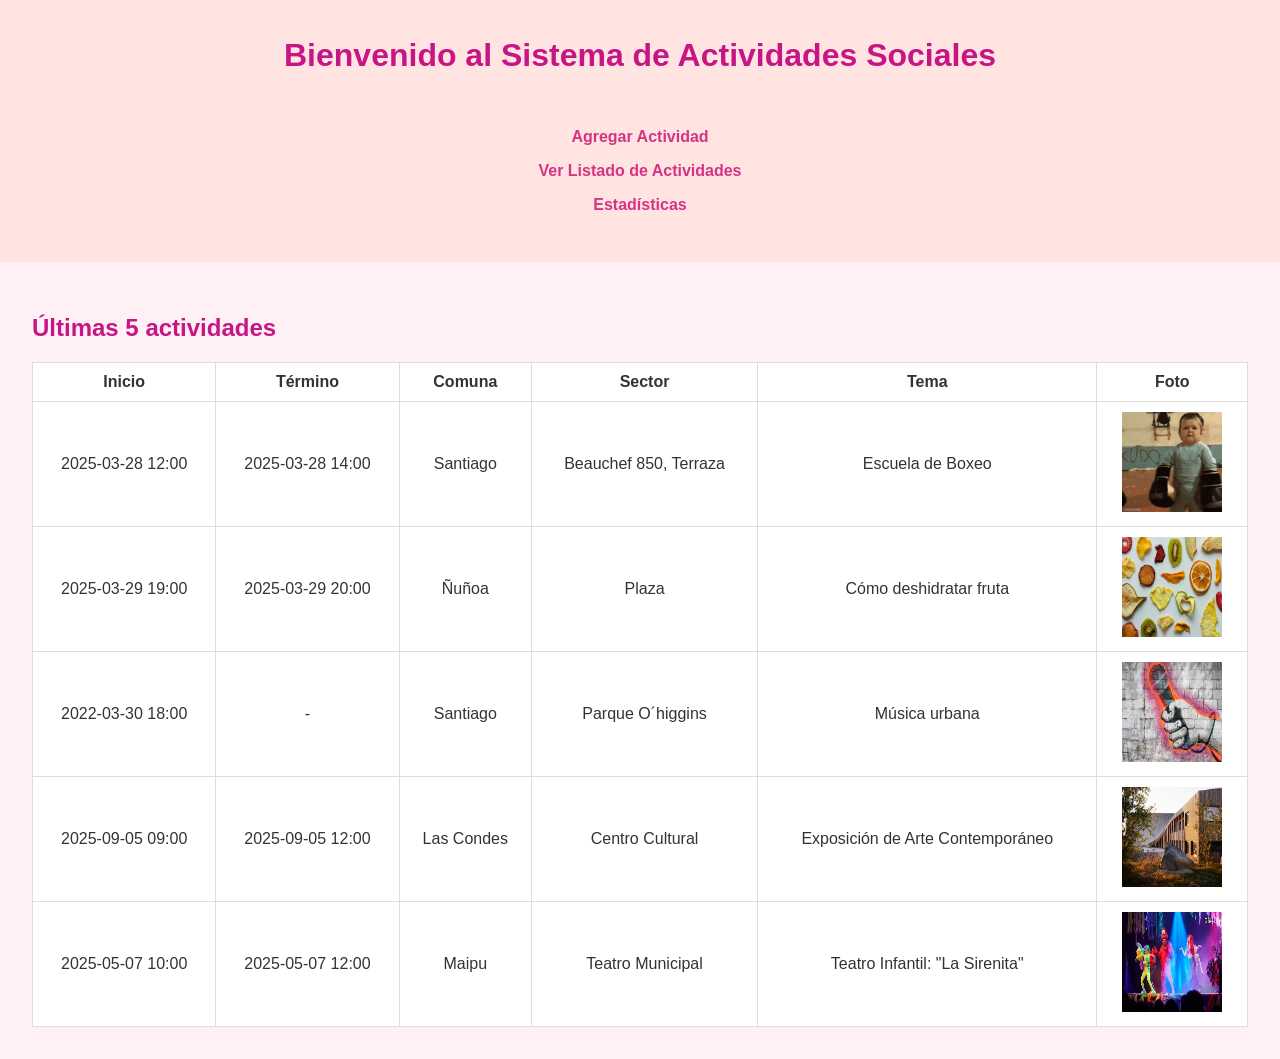
<file: tarea1/index.html>
<!DOCTYPE html>
<html lang="es">
  <head>
    <meta charset="UTF-8">
    <meta name="viewport" content="width=device-width, initial-scale=1.0">
    <title>Portada - Actividades Sociales</title>
    <link rel="stylesheet" href="style.css">
  </head>
  
<body>
  <header>
    <h1>Bienvenido al Sistema de Actividades Sociales</h1>
    <nav>
      <p><a href="form.html">Agregar Actividad</a></p>
      <p><a href="list.html">Ver Listado de Actividades</a></p>
      <p><a href="stadistic.html">Estadísticas</a></p>
    </nav> 
  </header>
  <main>
    <section>
      <h2>Últimas 5 actividades</h2>
      <table>
        <thead>
          <tr>
            <th>Inicio</th>
            <th>Término</th>
            <th>Comuna</th>
            <th>Sector</th>
            <th>Tema</th>
            <th>Foto</th>
          </tr>
        </thead>
        <tbody>
          <tr>
            <td>2025-03-28 12:00</td>
            <td>2025-03-28 14:00</td>
            <td>Santiago</td>
            <td>Beauchef 850, Terraza</td>
            <td>Escuela de Boxeo</td>
            <td><img src="hasbullaboxeo.jpg" width="100" height="100" alt="Escuela de Boxeo"></td>
          </tr>
          <tr>
            <td>2025-03-29 19:00</td>
            <td>2025-03-29 20:00</td>
            <td>Ñuñoa</td>
            <td>Plaza</td>
            <td>Cómo deshidratar fruta</td>
            <td><img src="fruta.webp" width="100" height="100" alt="Cómo deshidratar fruta"></td>
          </tr>
          <tr>
            <td>2022-03-30 18:00</td>
            <td>-</td>
            <td>Santiago</td>
            <td>Parque O´higgins</td>
            <td>Música urbana</td>
            <td><img src="urbana.jpg" width="100" height="100" alt="Música urbana"></td>
          </tr>
          <tr>
            <td>2025-09-05 09:00</td>
            <td>2025-09-05 12:00</td>
            <td>Las Condes</td>
            <td>Centro Cultural</td>
            <td>Exposición de Arte Contemporáneo</td>
            <td><img src="arte.jpg" width="100" height="100" alt="Arte contemporáneo"></td>
          </tr>
          <tr>
            <td>2025-05-07 10:00</td>
            <td>2025-05-07 12:00</td>
            <td>Maipu</td>
            <td>Teatro Municipal</td>
            <td>Teatro Infantil: "La Sirenita"</td>
            <td><img src="teatro.jpg" width="100" height="100" alt="Obra de teatro infantil"></td>
          </tr>
        </tbody>
      </table>
    </section>
  </main> 
</html>
</file>
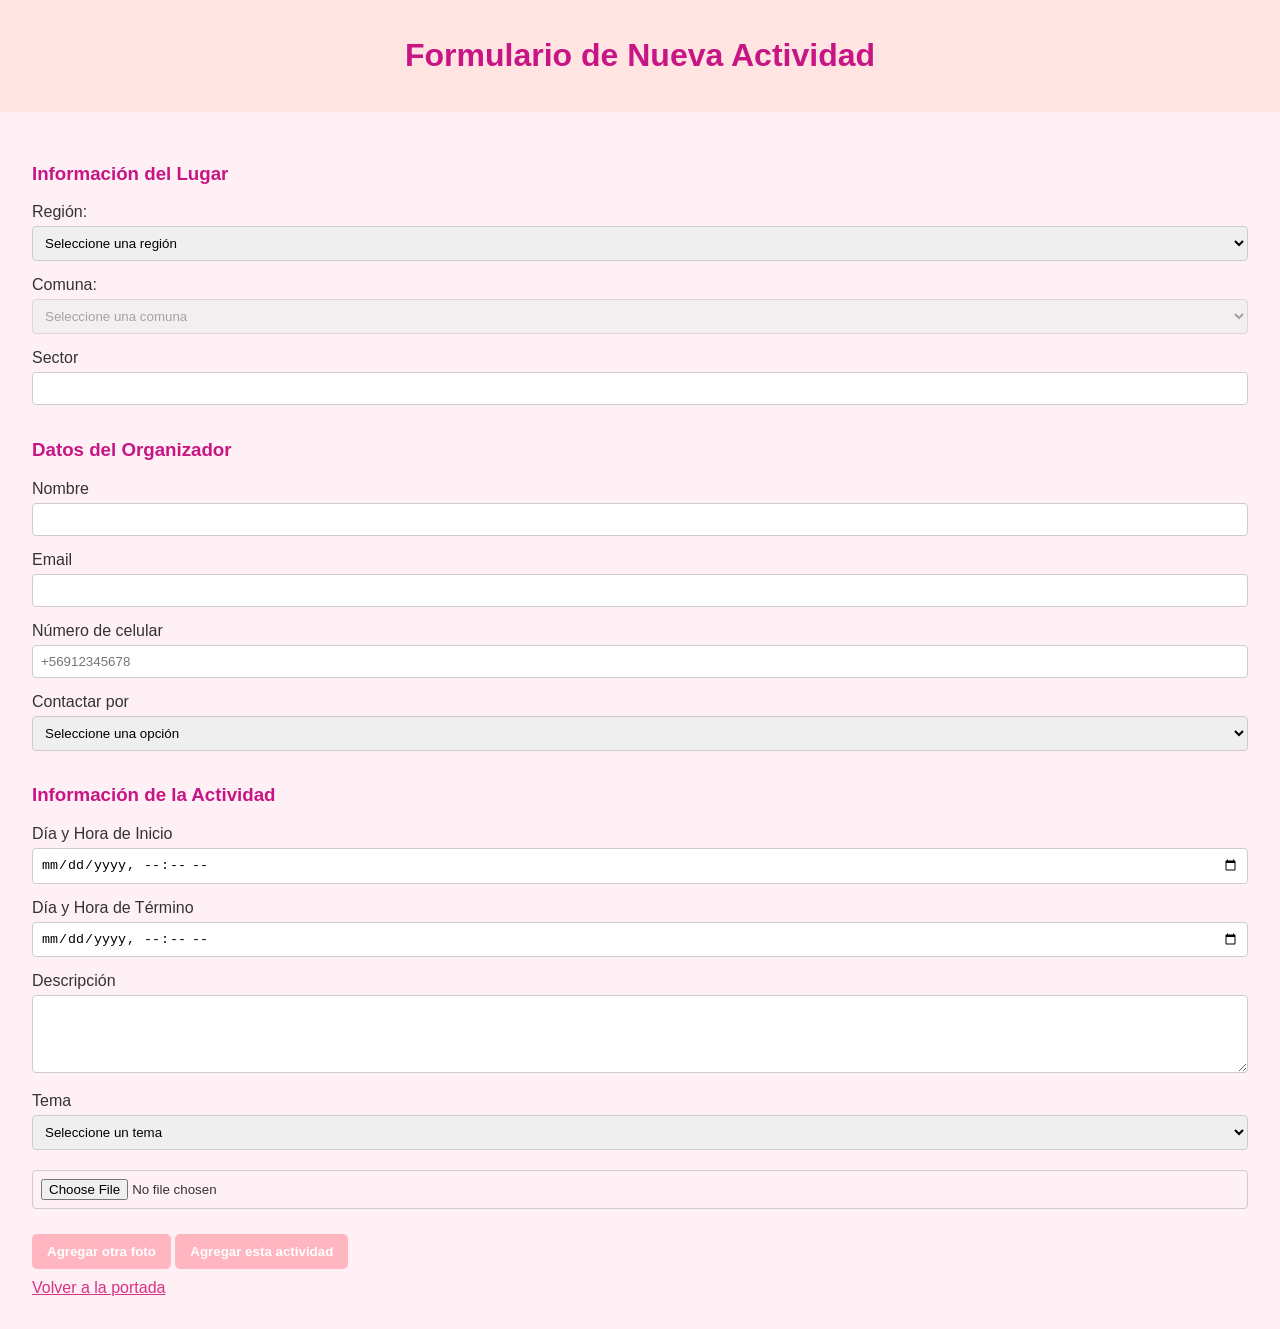
<file: tarea1/form.html>
<!DOCTYPE html>
<html lang="es">
<head>
  <meta charset="UTF-8" />
  <meta name="viewport" content="width=device-width, initial-scale=1.0"/>
  <title>Agregar Actividad</title>
  <link rel="stylesheet" href="style.css" />
  <script src="region_comuna.js" defer></script>
  <script src="form.js" defer></script>
</head>
<body>
  <header>
    <h1>Formulario de Nueva Actividad</h1>
  </header>
  <main>
  
   
    <div id="val-box" hidden style="border-left: 6px solid; padding: 10px; margin-bottom: 20px;">
      <p id="val-msg"></p>
      <ul id="val-list"></ul>
    </div>


    <form id="form-actividades" name="myForm">

      <h3>Información del Lugar</h3>

      <label for="region">Región:</label>
      <select id="region" name="region">
        <option value="">Seleccione una región</option>
      </select>

      <label for="comuna">Comuna:</label>
      <select id="comuna" name="comuna" disabled>
        <option value="">Seleccione una comuna</option>
      </select>

      <label for="sector">Sector</label>
      <input type="text" id="sector" name="sector" />

      <h3>Datos del Organizador</h3>
      <label for="nombre">Nombre</label>
      <input type="text" id="nombre" name="nombre" />

      <label for="email">Email</label>
      <input type="text" id="email" name="email" />

      <label for="telefono">Número de celular</label>
      <input type="text" id="telefono" name="telefono" placeholder="+56912345678" />

      <label for="contactar-por">Contactar por</label>
      <select id="contactar-por" name="contactar-por">
        <option value="">Seleccione una opción</option>
        <option value="whatsapp">WhatsApp</option>
        <option value="telegram">Telegram</option>
        <option value="x">X</option>
        <option value="instagram">Instagram</option>
        <option value="tiktok">TikTok</option>
        <option value="otra">Otra</option>
      </select>


      <div id="id-red-social-container" style="display: none;">
        <label for="id-red-social">ID o URL de red social</label>
        <input type="text" id="id-red-social" />
      </div>

  
      <div id="contactMethodsContainer" style="margin-top: 10px;"></div>

      <h3>Información de la Actividad</h3>

      <label for="dia-hora-inicio">Día y Hora de Inicio</label>
      <input type="datetime-local" id="dia-hora-inicio" name="dia-hora-inicio" />

      <label for="dia-hora-fin">Día y Hora de Término</label>
      <input type="datetime-local" id="dia-hora-fin" name="dia-hora-fin" />

      <label for="descripcion">Descripción</label>
      <textarea id="descripcion" name="descripcion" rows="4"></textarea>

      <label for="tema">Tema</label>
      <select id="tema" name="tema">
        <option value="">Seleccione un tema</option>
        <option value="Música">Música</option>
        <option value="Deporte">Deporte</option>
        <option value="Ciencias">Ciencias</option>
        <option value="Religión">Religión</option>
        <option value="Política">Política</option>
        <option value="Tecnología">Tecnología</option>
        <option value="Juegos">Juegos</option>
        <option value="Baile">Baile</option>
        <option value="Comida">Comida</option>
        <option value="Otro">Otro</option>
      </select>

      <div id="tema-otro-container" style="display: none;">
        <label for="tema-otro">Describe el tema:</label>
        <input type="text" id="tema-otro" name="tema-otro" />
      </div>

      <div id="fotos-container">
        <input type="file" id="foto" name="fotos" accept="image/*" />
      </div>
      <button type="button" id="agregar-foto">Agregar otra foto</button>


      <button type="button" id="submit-btn">Agregar esta actividad</button>
    </form>

    <div id="mensaje-confirmacion" style="display: none;">
      <p>¿Estás seguro de que quieres enviar esta actividad?</p>
      <button type="button" id="confirmar-si">Sí, estoy seguro</button>
      <button type="button" id="confirmar-no">No, no estoy seguro, quiero volver al formulario</button>
    </div>

    <a href="index.html">Volver a la portada</a>
  </main>
</body>
</html>
</file>
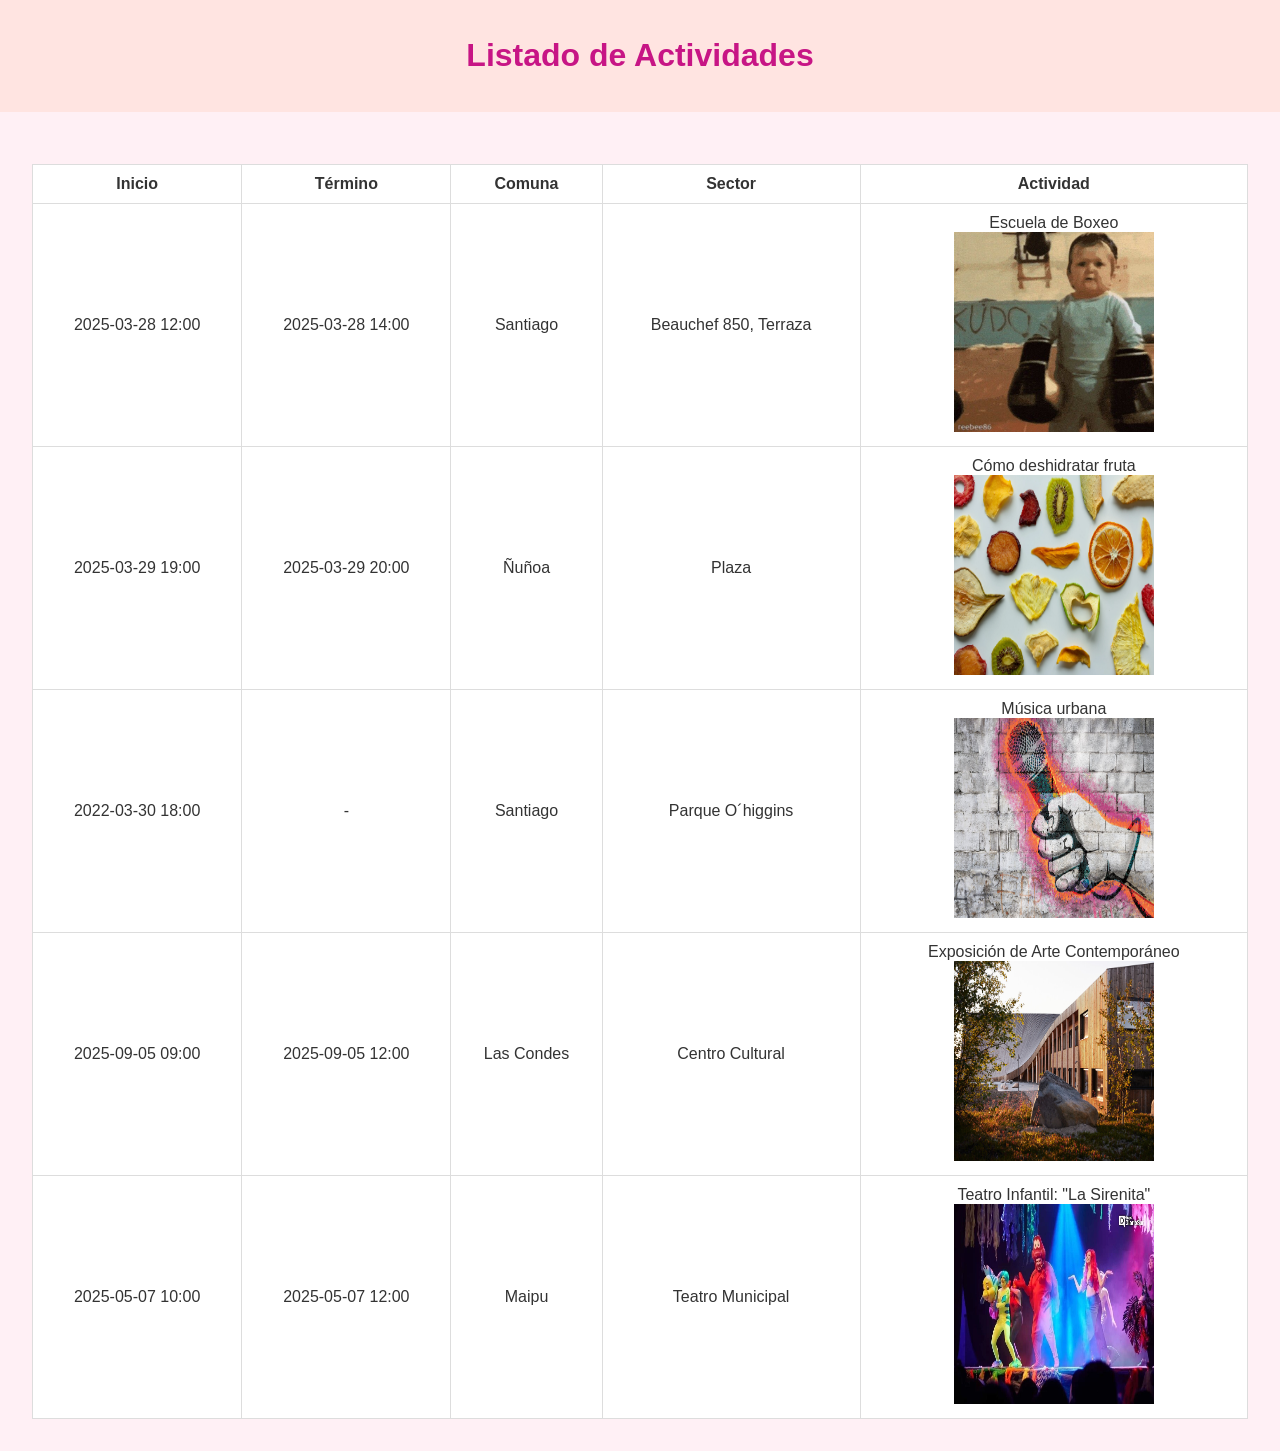
<file: tarea1/list.html>
<!DOCTYPE html>
<html lang="es">
<head>
  <meta charset="UTF-8">
  <meta name="viewport" content="width=device-width, initial-scale=1.0">
  <title>Listado de Actividades</title>
  <link rel="stylesheet" href="style.css">
  <script src="listado.js" defer></script>
</head>
<body>
  <header>
    <h1>Listado de Actividades</h1>
  </header>
  <main>
    <div id="detalleActividad" style="display: none;"></div>
    
    <div id="imagenAmpliada" style="display: none; position: fixed; top: 0; left: 0; 
      width: 100%; height: 100%; background-color: rgba(0,0,0,0.8); text-align: center;">
      <img id="imgGrande" src="[data-uri]" 
           alt="Imagen ampliada" 
           style="max-width: 800px; max-height: 600px; margin-top: 50px;">
      <br>
      <button onclick="cerrarImagen()">Cerrar</button>
    </div>

    <table id="tablaActividades">
      <thead>
        <tr>
          <th>Inicio</th>
          <th>Término</th>
          <th>Comuna</th>
          <th>Sector</th>
          <th>Actividad</th>
        </tr>
      </thead>
      <tbody>
        <tr data-id="1">
          <td>2025-03-28 12:00</td>
          <td>2025-03-28 14:00</td>
          <td>Santiago</td>
          <td>Beauchef 850, Terraza</td>
          <td>
            Escuela de Boxeo<br>
            <img src="hasbullaboxeo.jpg" width="200" height="200" alt="Escuela de Boxeo">
          </td>
        </tr>
        <tr data-id="2">
          <td>2025-03-29 19:00</td>
          <td>2025-03-29 20:00</td>
          <td>Ñuñoa</td>
          <td>Plaza</td>
          <td>
            Cómo deshidratar fruta<br>
            <img src="fruta.webp" width="200" height="200" alt="Cómo deshidratar fruta">
          </td>
        </tr>
        <tr data-id="3">
          <td>2022-03-30 18:00</td>
          <td>-</td>
          <td>Santiago</td>
          <td>Parque O´higgins</td>
          <td>
            Música urbana<br>
            <img src="urbana.jpg" width="200" height="200" alt="Música urbana">
          </td>
        </tr>
        <tr data-id="4">
          <td>2025-09-05 09:00</td>
          <td>2025-09-05 12:00</td>
          <td>Las Condes</td>
          <td>Centro Cultural</td>
          <td>
            Exposición de Arte Contemporáneo<br>
            <img src="arte.jpg" width="200" height="200" alt="Arte contemporáneo">
          </td>
        </tr>
        <tr data-id="5">
          <td>2025-05-07 10:00</td>
          <td>2025-05-07 12:00</td>
          <td>Maipu</td>
          <td>Teatro Municipal</td>
          <td>
            Teatro Infantil: "La Sirenita"<br>
            <img src="teatro.jpg" width="200" height="200" alt="Obra de teatro infantil">
          </td>
        </tr>
      </tbody>
    </table>
  </main>
</body>
</html>
</file>
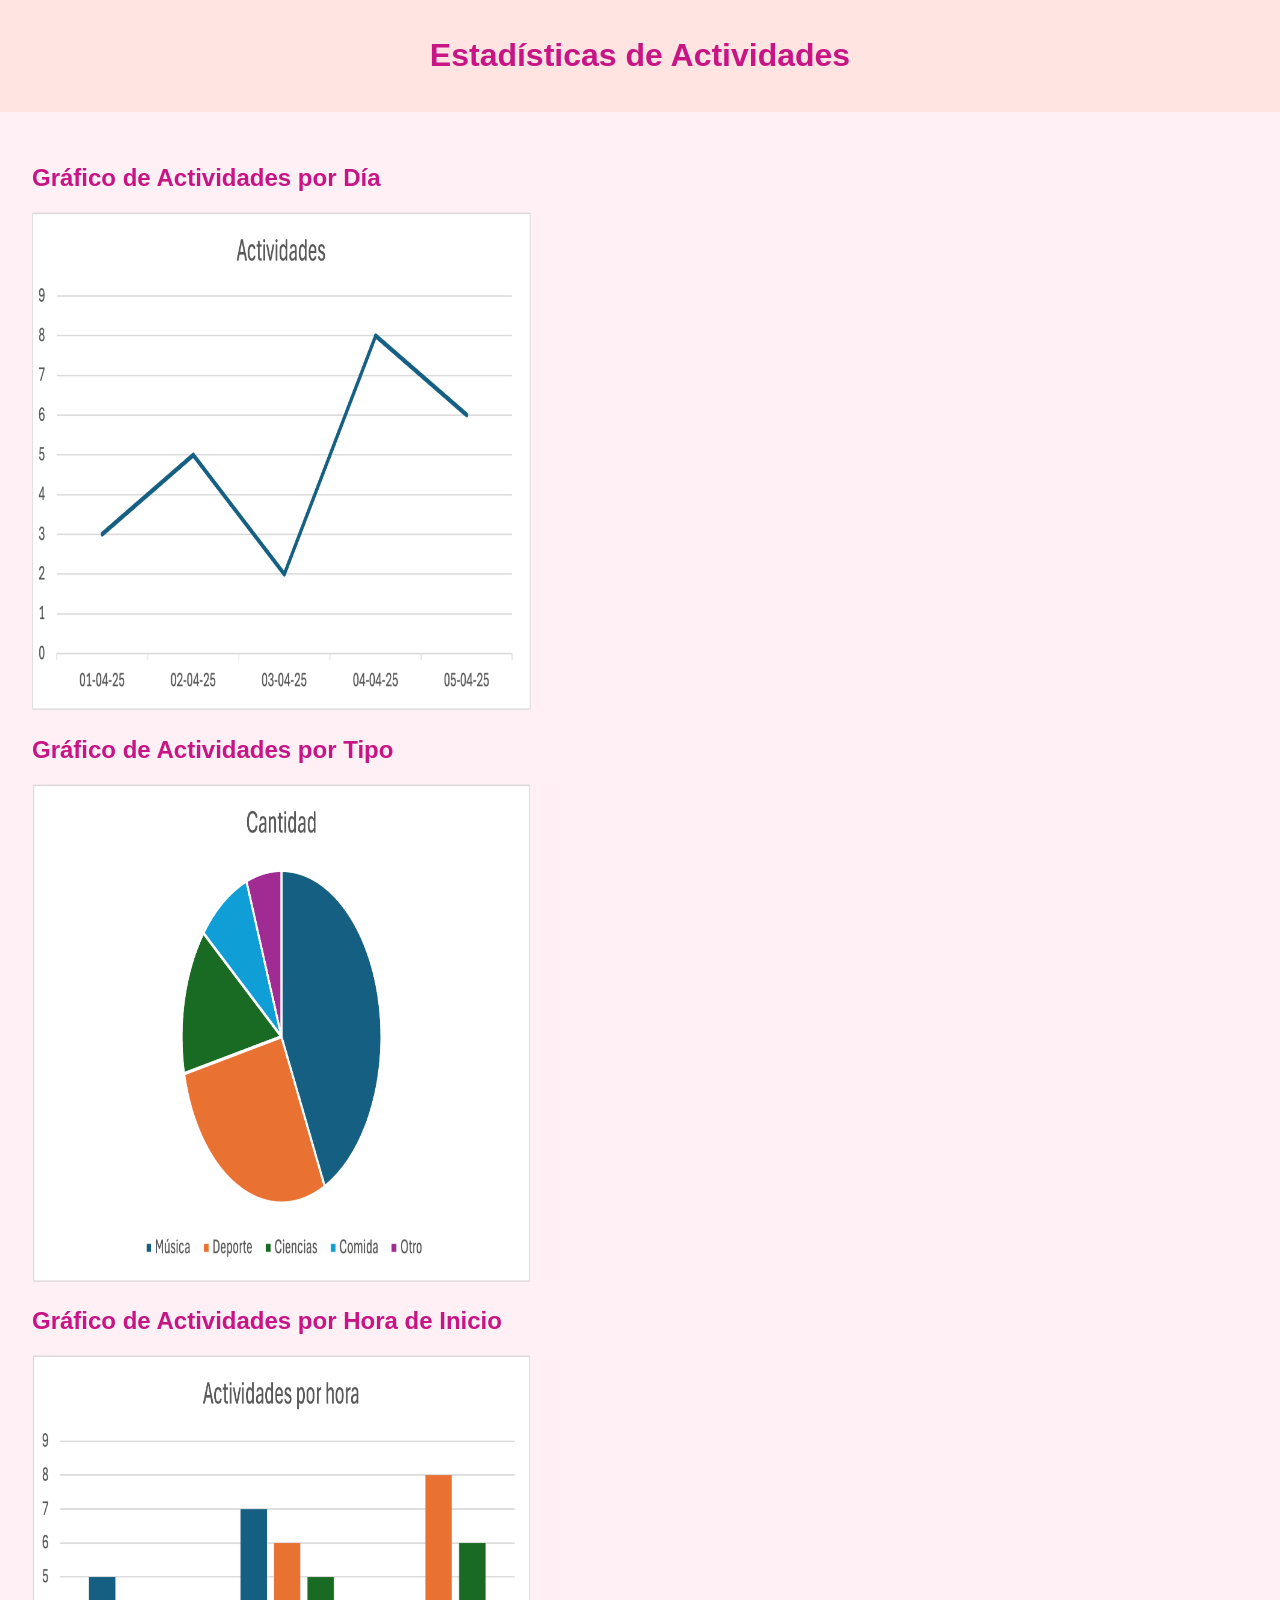
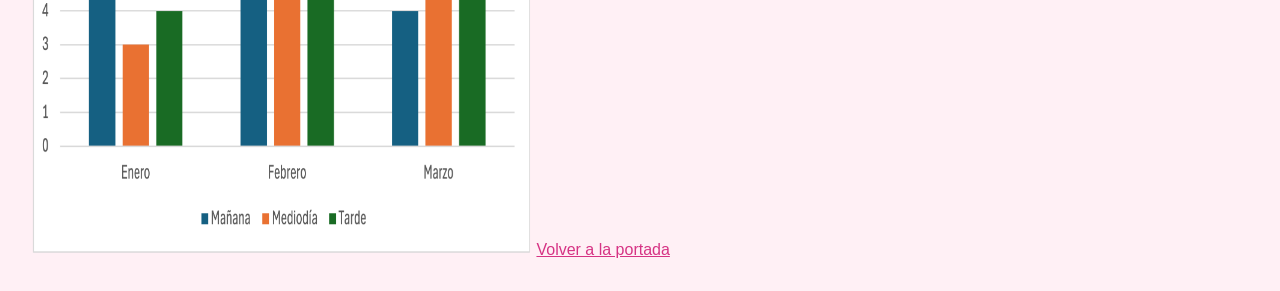
<file: tarea1/stadistic.html>
<!DOCTYPE html>
<html lang="es">
<head>
  <meta charset="UTF-8">
  <meta name="viewport" content="width=device-width, initial-scale=1.0">
  <title>Estadísticas</title>
  <link rel="stylesheet" href="style.css">
</head>
<body>
  <header>
    <h1>Estadísticas de Actividades</h1>
  </header>
  <main>
    <h2>Gráfico de Actividades por Día</h2>
    <img src="actividadeslineas.png" alt="Gráfico de actividades por día" width="500" height="500">

    <h2>Gráfico de Actividades por Tipo</h2>
    <img src="cantidad.png" alt="Gráfico de actividades por tipo" width="500" height="500">

    <h2>Gráfico de Actividades por Hora de Inicio</h2>
    <img src="actividades2.png" alt="Gráfico de actividades por hora de inicio" width="500" height="500">

    <a href="index.html">Volver a la portada</a>
  </main>
</body>
</html>
</file>
<file: tarea1/style.css>
body {
    font-family: Arial, sans-serif;
    background-color: #fff0f5;
    color: #333;
    margin: 0;
    padding: 0;
  }
  
  header, nav, footer {
    background-color: #ffe4e1;
    padding: 1em;
    text-align: center;
  }
  
  nav a {
    margin: 0 10px;
    color: #d63384;
    text-decoration: none;
    font-weight: bold;
  }
  
  main {
    padding: 2em;
  }
  
  h1, h2, h3 {
    color: #c71585;
  }
  
  button, input[type="submit"], input[type="button"] {
    background-color: #ffb6c1;
    border: none;
    padding: 10px 15px;
    margin-top: 10px;
    border-radius: 5px;
    color: #fff;
    font-weight: bold;
    cursor: pointer;
  }
  
  button:hover, input[type="submit"]:hover, input[type="button"]:hover {
    background-color: #ff69b4;
  }
  
  input, select, textarea {
    width: 100%;
    padding: 8px;
    margin-top: 5px;
    margin-bottom: 15px;
    border: 1px solid #ccc;
    border-radius: 4px;
    box-sizing: border-box;
  }
  
  .oculto {
    display: none;
  }
  
  .contacto-item {
    margin-bottom: 10px;
  }
  
  .fotos img {
    margin: 5px;
    border: 2px solid #ffb6c1;
    border-radius: 8px;
    cursor: pointer;
  }
  
  .modal {
    position: fixed;
    top: 0;
    left: 0;
    width: 100vw;
    height: 100vh;
    background-color: rgba(0,0,0,0.8);
    display: flex;
    justify-content: center;
    align-items: center;
    flex-direction: column;
    z-index: 1000;
  }
  
  .modal img {
    border: 5px solid #fff;
    border-radius: 10px;
  }
  
  .modal button {
    margin-top: 20px;
  }
  
  table {
    width: 100%;
    border-collapse: collapse;
    margin-top: 20px;
    background-color: #fff;
  }
  
  table, th, td {
    border: 1px solid #ddd;
  }
  
  th, td {
    padding: 10px;
    text-align: center;
  }
  
  tr:hover {
    background-color: #ffe4e1;
    cursor: pointer;
  }
  
  img[src*="grafico"] {
    max-width: 100%;
    height: auto;
    display: block;
    margin: 0 auto;
  }
  
  a {
    color: #d63384;
    text-decoration: underline;
    display: inline-block;
    margin-top: 10px;
  }
  #val-box {
    border-left: 6px solid #d63384; /* rosado fuerte */
    background-color: #ffe6f0;      /* rosado claro */
    padding: 15px;
    margin-bottom: 20px;
    border-radius: 8px;
    color: #c71585;
    transition: background-color 0.3s ease, border-left-color 0.3s ease;
    font-weight: bold;
  }
  
  #val-box ul {
    margin: 10px 0 0 20px;
    padding: 0;
    color: #b0006b;
  }
  
  #val-box ul li {
    list-style-type: disc;
    margin-bottom: 5px;
  }
  
  #val-box button {
    background-color: #ffb6c1;
    color: white;
    padding: 10px 15px;
    margin-top: 15px;
    margin-right: 10px;
    border: none;
    border-radius: 5px;
    font-weight: bold;
    cursor: pointer;
  }
  
  #val-box button:hover {
    background-color: #ff69b4;
  }
</file>
